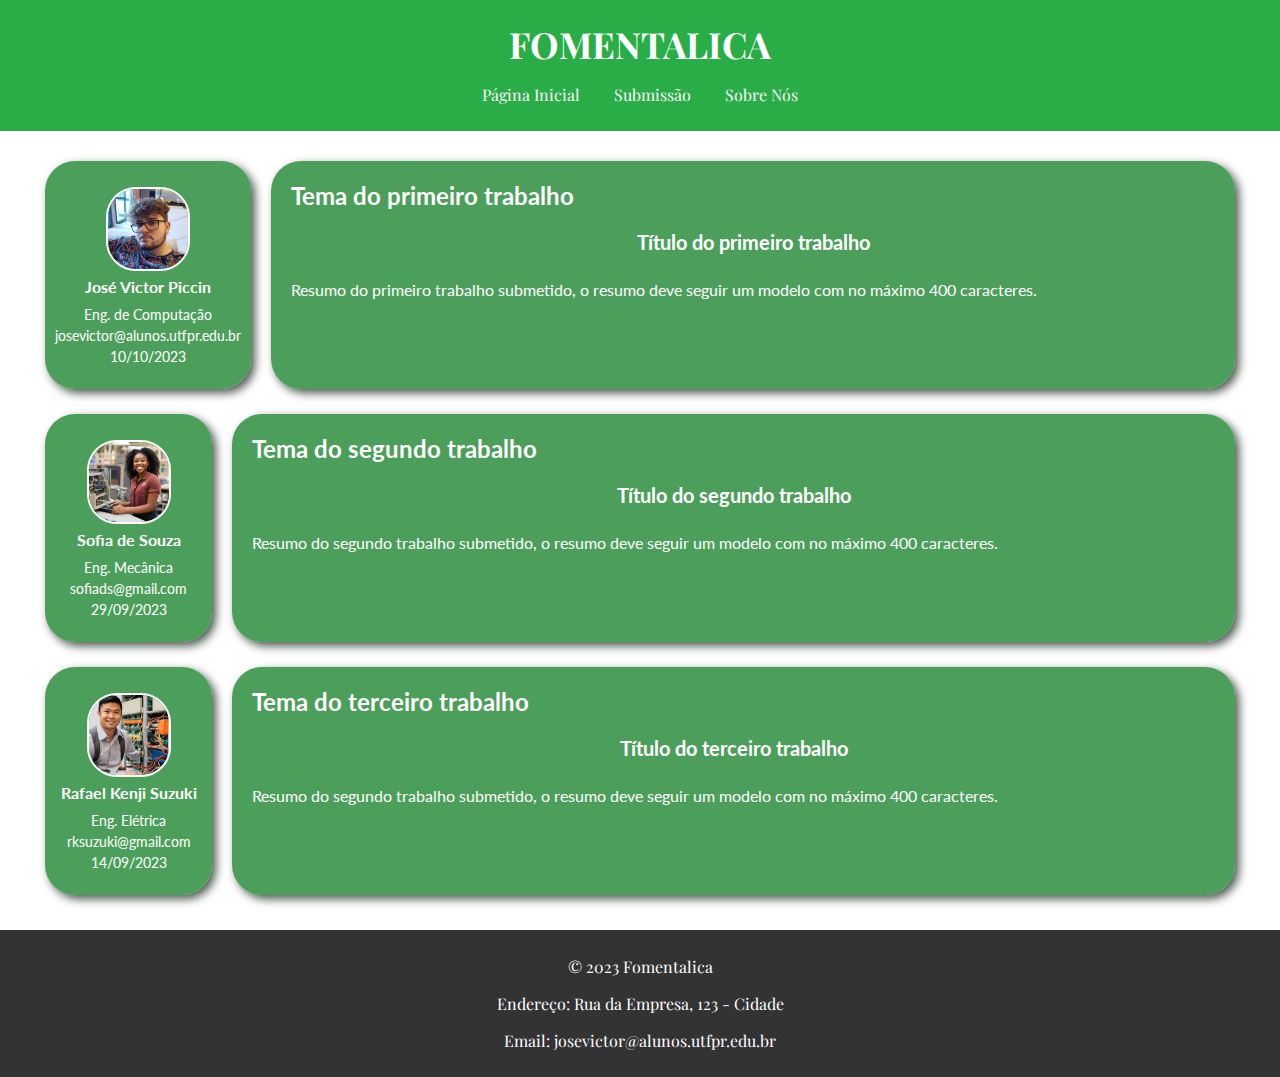
<file: index.html>
<!DOCTYPE html>
<html lang="pt">

<head>
    <meta charset="UTF-8">
    <meta name="viewport" content="width=device-width, initial-scale=1.0">
    <title>Página Inicial</title>
    <link href="https://fonts.googleapis.com/css?family=Playfair+Display&display=swap" rel="stylesheet">
    <link href="https://fonts.googleapis.com/css?family=Lato&display=swap" rel="stylesheet">
    <link rel="stylesheet" href="css/global.css">
    <link rel="stylesheet" href="css/inicio.css">
</head>

<body>
    <header>
        <h1>FOMENTALICA</h1>
        <nav>
            <ul>
                <li><a href="index.html">Página Inicial</a></li>
                <li><a href="submissao.html">Submissão</a></li>
                <li><a href="sobre.html">Sobre Nós</a></li>
            </ul>
        </nav>
    </header>
    <main>
        <div class="container">
            <div class="section">
                <p class="profile-picture"> <img src="figures/profile-picture.jfif" alt="user1_profile_picture">
                </p>
                <p class="autor">José Victor Piccin</p>
                <p class="info"> Eng. de Computação</p>
                <p class="info">josevictor@alunos.utfpr.edu.br</p>
                <p class="info">10/10/2023</p>
            </div>
            <div class="section">
                <h2>Tema do primeiro trabalho</h2>
                <h2 class="titulo">Título do primeiro trabalho</h2>
                <p class="description">Resumo do primeiro trabalho submetido, o resumo deve seguir um modelo com no
                    máximo 400 caracteres.</p>
            </div>
        </div>

        <div class="container">
            <div class="section">
                <p class="profile-picture"> <img src="figures/profile-picture-2.png" alt="user2_profile_picture">
                </p>
                <p class="autor">Sofia de Souza</p>
                <p class="info"> Eng. Mecânica</p>
                <p class="info">sofiads@gmail.com</p>
                <p class="info">29/09/2023</p>
            </div>
            <div class="section">
                <h2>Tema do segundo trabalho</h2>
                <h2 class="titulo">Título do segundo trabalho</h2>
                <p class="description">Resumo do segundo trabalho submetido, o resumo deve seguir um modelo com no
                    máximo 400 caracteres.</p>
            </div>
        </div>

        <div class="container">
            <div class="section">
                <p class="profile-picture"> <img src="figures/profile-picture-3.png" alt="user3_profile_picture">
                </p>
                <p class="autor">Rafael Kenji Suzuki</p>
                <p class="info"> Eng. Elétrica</p>
                <p class="info">rksuzuki@gmail.com</p>
                <p class="info">14/09/2023</p>
            </div>
            <div class="section">
                <h2>Tema do terceiro trabalho</h2>
                <h2 class="titulo">Título do terceiro trabalho</h2>
                <p class="description">Resumo do segundo trabalho submetido, o resumo deve seguir um modelo com no
                    máximo 400 caracteres.</p>
            </div>
        </div>
    </main>
    <footer>
        <p>&copy; 2023 Fomentalica</p>
        <p>Endereço: Rua da Empresa, 123 - Cidade</p>
        <p>Email: josevictor@alunos.utfpr.edu.br</p>
    </footer>
</body>

</html>
</file>
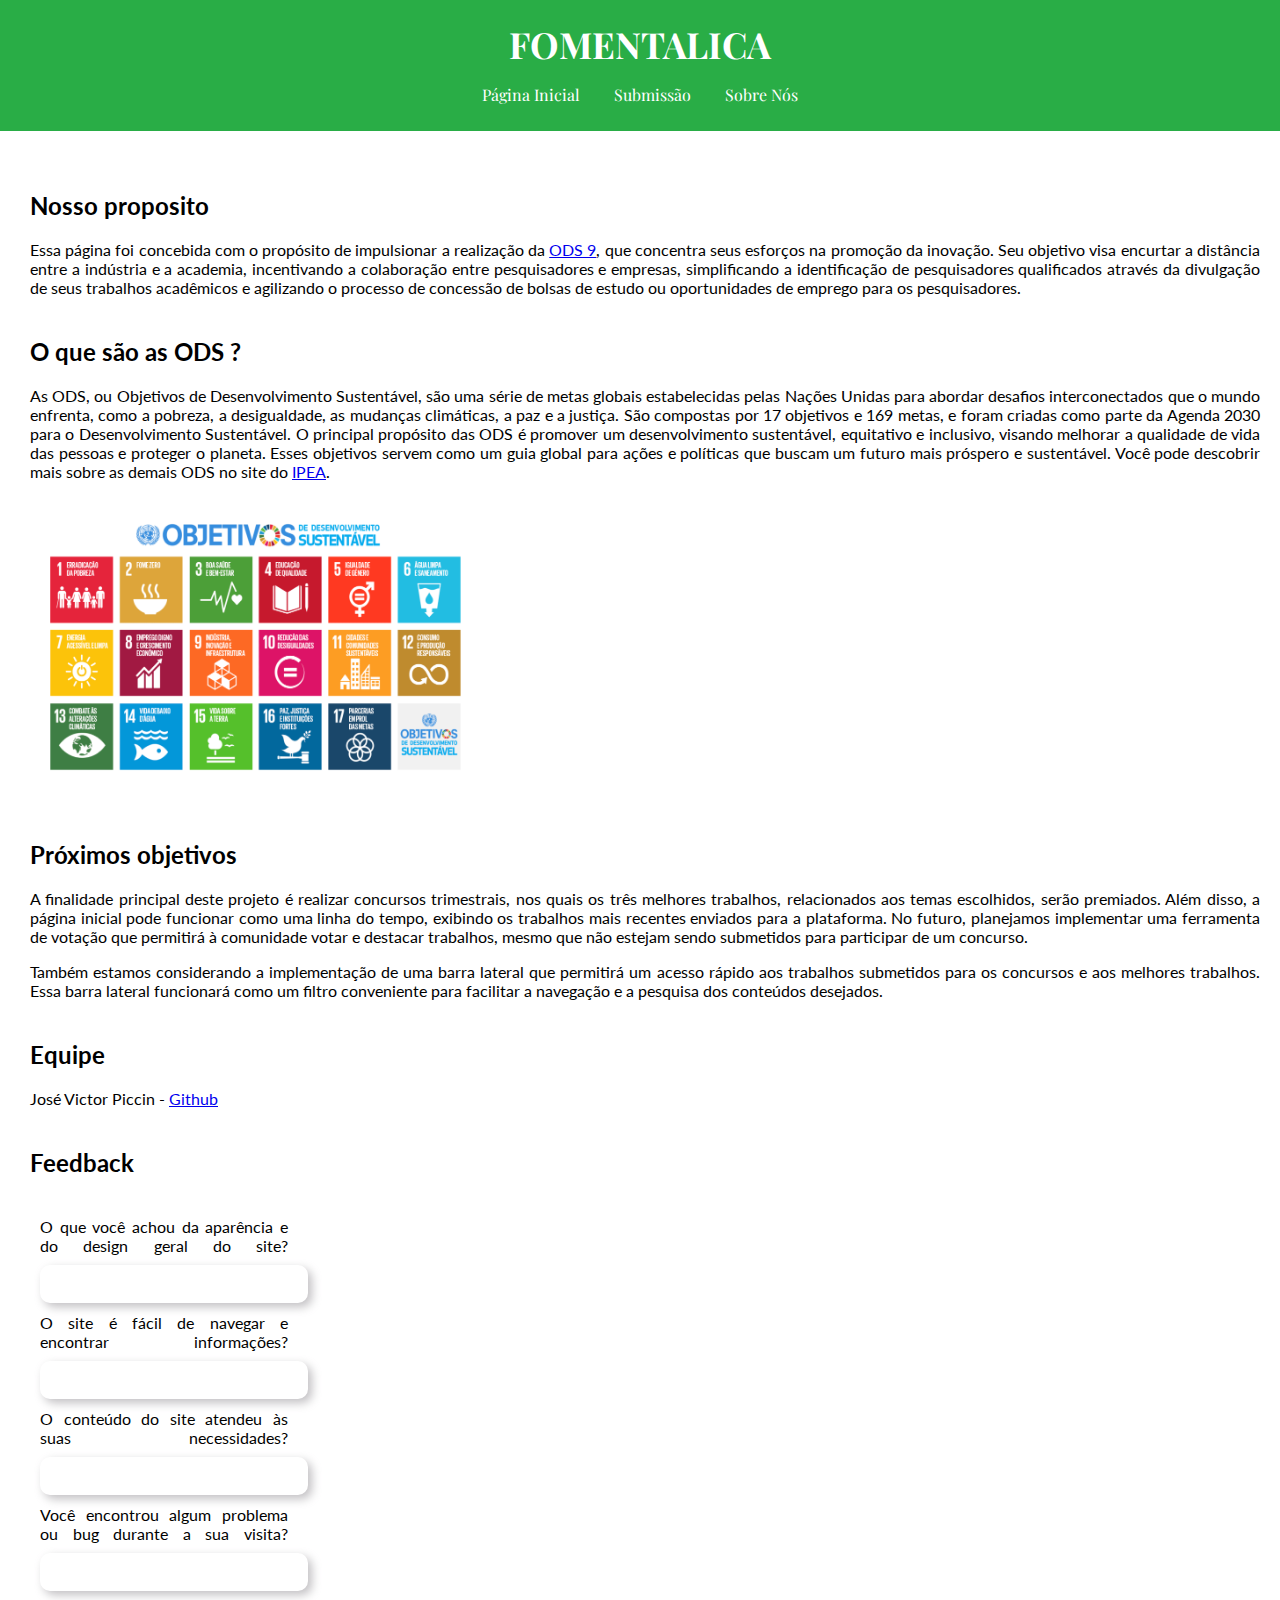
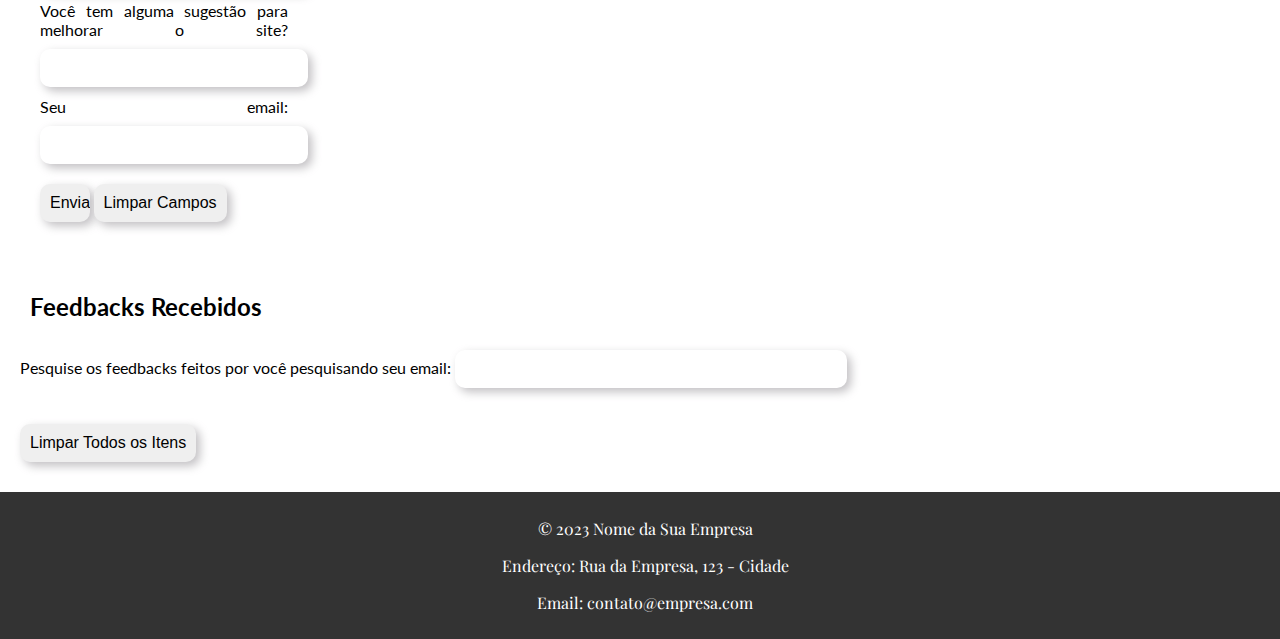
<file: sobre.html>
<!DOCTYPE html>
<html lang="pt">

<head>
    <meta charset="UTF-8">
    <meta name="viewport" content="width=device-width, initial-scale=1.0">
    <title>Fomentalica</title>
    <link href="https://fonts.googleapis.com/css?family=Playfair+Display&display=swap" rel="stylesheet">
    <link href="https://fonts.googleapis.com/css?family=Lato&display=swap" rel="stylesheet">
    <link rel="stylesheet" href="css/global.css">
    <link rel="stylesheet" href="css/sobre.css">
</head>

<body>
    <header>
        <h1>FOMENTALICA</h1>
        <nav>
            <ul>
                <li><a href="index.html">Página Inicial</a></li>
                <li><a href="submissao.html">Submissão</a></li>
                <li><a href="sobre.html">Sobre Nós</a></li>
            </ul>
        </nav>
    </header>
    <main>
        <p class="solid"></p>
        <h2>Nosso proposito</h2>
        <p class="sobre">
            Essa página foi concebida com o propósito de impulsionar a realização da <a
                href="https://www.ipea.gov.br/ods/ods9.html">ODS 9</a>, que concentra seus
            esforços na promoção da inovação. Seu objetivo visa encurtar a distância entre a indústria e a academia,
            incentivando a colaboração entre pesquisadores e
            empresas, simplificando a identificação de pesquisadores qualificados através da divulgação de seus
            trabalhos acadêmicos e agilizando o processo de concessão
            de bolsas de estudo ou oportunidades de emprego para os pesquisadores.
        </p>

        <h2>O que são as ODS ?</h2>
        <p class="sobre">
            As ODS, ou Objetivos de Desenvolvimento Sustentável, são uma série de metas globais estabelecidas pelas
            Nações Unidas para abordar desafios interconectados que o
            mundo enfrenta, como a pobreza, a desigualdade, as mudanças climáticas, a paz e a justiça. São compostas por
            17 objetivos e 169 metas, e foram criadas como parte
            da Agenda 2030 para o Desenvolvimento Sustentável. O principal propósito das ODS é promover um
            desenvolvimento sustentável, equitativo e inclusivo, visando melhorar
            a qualidade de vida das pessoas e proteger o planeta. Esses objetivos servem como um guia global para ações
            e políticas que buscam um futuro mais próspero e sustentável.
            Você pode descobrir mais sobre as demais ODS no site do <a href="https://www.ipea.gov.br/ods/">IPEA</a>.
        </p>
        <p class="imagem"> <img src="figures/objetivos.png" alt="ODS"> </p>

        <h2>Próximos objetivos</h2>
        <p class="sobre">
            A finalidade principal deste projeto é realizar concursos trimestrais, nos quais os três melhores trabalhos,
            relacionados aos temas escolhidos, serão premiados. Além disso, a página inicial pode funcionar como uma
            linha do tempo,
            exibindo os trabalhos mais recentes enviados para a plataforma. No futuro, planejamos implementar uma
            ferramenta de votação
            que permitirá à comunidade votar e destacar trabalhos, mesmo que não estejam sendo submetidos para
            participar de um concurso.
        </p>
        <p class="sobre">
            Também estamos considerando a implementação de uma barra lateral que permitirá um acesso rápido aos
            trabalhos submetidos para os concursos
            e aos melhores trabalhos. Essa barra lateral funcionará como um filtro conveniente para facilitar a
            navegação e a pesquisa dos conteúdos desejados.
        </p>

        <h2>Equipe</h2>
        <p class="sobre">José Victor Piccin - <a href="https://github.com/Josevpc">Github</a></p>

        <h2>Feedback</h2>
        <form id='sobre'>
            <label for="aparencia">O que você achou da aparência e do design geral do site?</label>
            <input type="text" id="aparencia" name="aparencia">

            <label for="navegacao">O site é fácil de navegar e encontrar informações?</label>
            <input type="text" id="navegacao" name="navegacao">

            <label for="content">O conteúdo do site atendeu às suas necessidades?</label>
            <input type="text" id="content" name="content">

            <label for="bug">Você encontrou algum problema ou bug durante a sua visita?</label>
            <input type="text" id="bug" name="bug">

            <label for="sugestao">Você tem alguma sugestão para melhorar o site?</label>
            <input type="text" id="sugestao" name="sugestao">

            <label for="email">Seu email: </label>
            <input type="email" name="email" id="email">

            <input type="submit" value="Enviar">
            <button type="reset">Limpar Campos</button>
        </form>

        <h2>Feedbacks Recebidos</h2>
        <label for="searchInput" class="main">Pesquise os feedbacks feitos por você pesquisando seu email: </label>
        <input type="text" id="searchInput" name="searchInput" class="search">
        <ul id="list"></ul>
        <button id="clearAll">Limpar Todos os Itens</button>
    </main>
    <footer>
        <p>&copy; 2023 Nome da Sua Empresa</p>
        <p>Endereço: Rua da Empresa, 123 - Cidade</p>
        <p>Email: contato@empresa.com</p>
    </footer>
    <script src="sobreScript.js"></script>
</body>

</html>
</file>
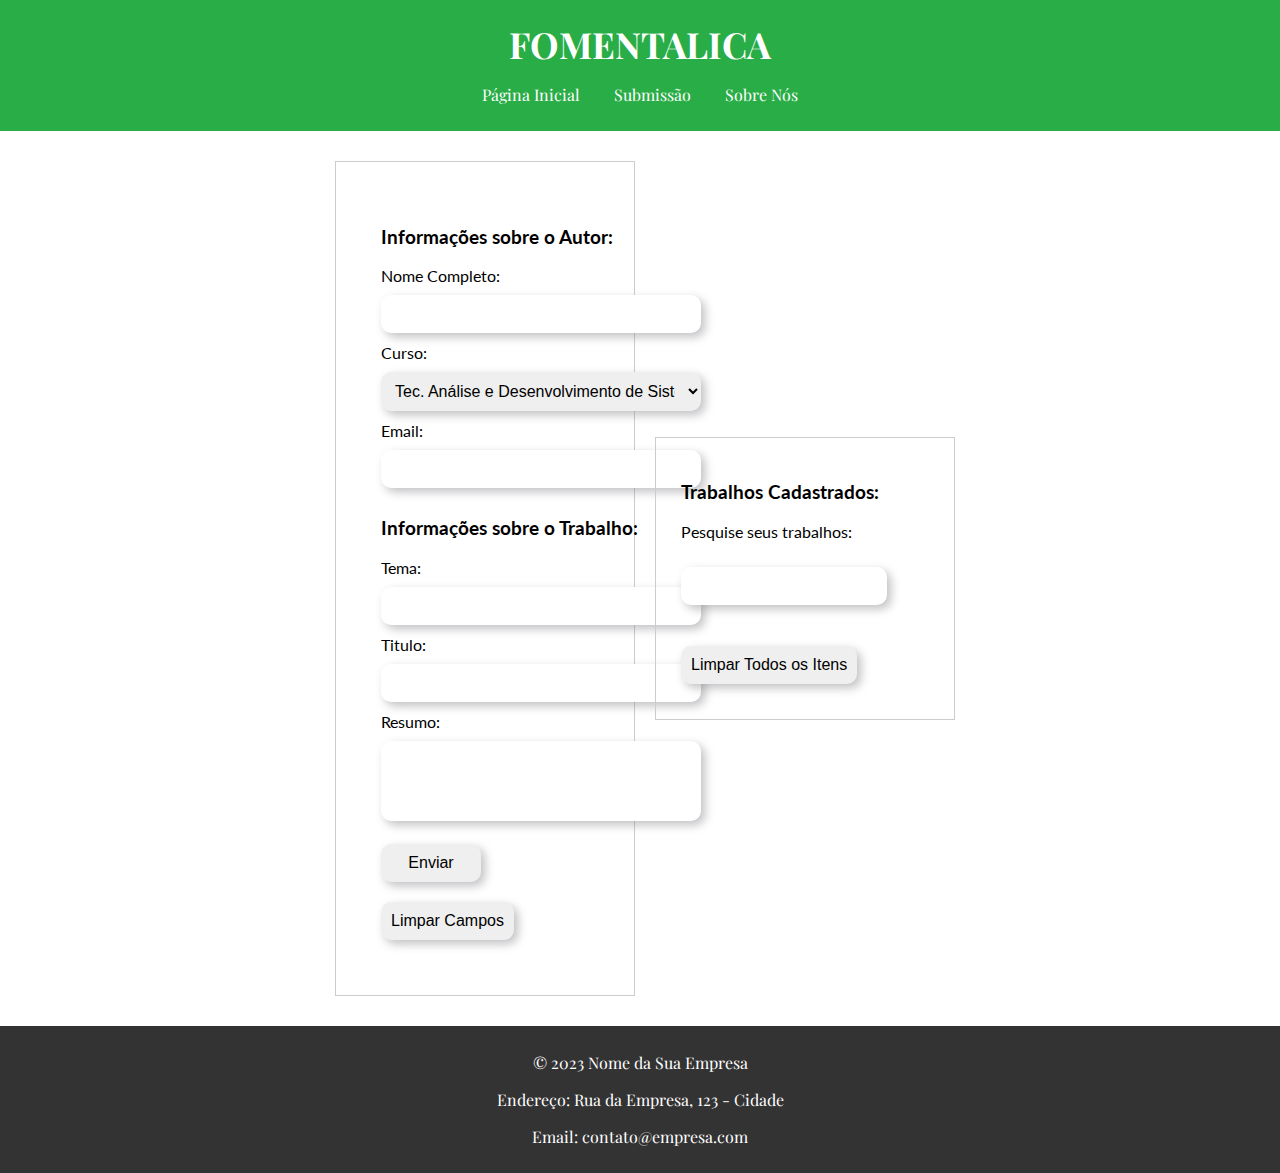
<file: submissao.html>
<!DOCTYPE html>
<html lang="pt">

<head>
    <meta charset="UTF-8">
    <meta name="viewport" content="width=device-width, initial-scale=1.0">
    <title>Fomentalica</title>
    <link href="https://fonts.googleapis.com/css?family=Playfair+Display&display=swap" rel="stylesheet">
    <link href="https://fonts.googleapis.com/css?family=Lato&display=swap" rel="stylesheet">
    <link rel="stylesheet" href="css/global.css">
    <link rel="stylesheet" href="css/submissao.css">
</head>

<body>
    <header>
        <h1>FOMENTALICA</h1>
        <nav>
            <ul>
                <li><a href="index.html">Página Inicial</a></li>
                <li><a href="submissao.html">Submissão</a></li>
                <li><a href="sobre.html">Sobre Nós</a></li>
            </ul>
        </nav>
    </header>
    <main>
        <div class="container">
            <div class="section">
                <form id="submission">
                    <h3>Informações sobre o Autor: </h3>
                    <label for="nome">Nome Completo:</label><br>
                    <input type="text" id="nome" name="nome">
                    <label for="curso">Curso:</label><br>
                    <select name="curso" id="curso">
                        <option value="ads">Tec. Análise e Desenvolvimento de Sistemas</option>
                        <option value="comp">Eng. Computação</option>
                        <option value="controle">Eng. de Controle e Automação</option>
                        <option value="eletronica">Eng. Eletrônica</option>
                        <option value="eletrica">Eng. Elétrica</option>
                        <option value="mec">Eng. Mecânica</option>
                        <option value="software">Eng. de Software</option>
                    </select>
                    <label for="contato">Email:</label>
                    <input type="email" id="contato" name="contato">
                    <h3>Informações sobre o Trabalho: </h3>
                    <label for="tema">Tema:</label>
                    <input type="text" id="tema" name="tema">
                    <label for="titulo-trabalho">Titulo:</label>
                    <input type="text" id="titulo-trabalho" name="titulo-trabalho">
                    <label for="resumo">Resumo:</label><br>
                    <textarea id="resumo" name="resumo" rows="4" cols="50"></textarea>

                    <input type="submit" value="Enviar">
                    <button type="reset">Limpar Campos</button>
                </form>
            </div>
            <div class="section">
                <h3>Trabalhos Cadastrados: </h3>
                <label for="searchInput" class="main">Pesquise seus trabalhos:</p></label>
                <input type="text" id="searchInput" name="searchInput" class="search">
                <ul id="list"></ul>
                <button id="clearAll" class="clearAll">Limpar Todos os Itens</button>
            </div>
        </div>
    </main>
    <footer>
        <p>&copy; 2023 Nome da Sua Empresa</p>
        <p>Endereço: Rua da Empresa, 123 - Cidade</p>
        <p>Email: contato@empresa.com</p>
    </footer>

    <script src="submissaoScript.js"></script>
</body>

</html>
</file>
<file: css/global.css>
/*CSS BODY*/
body {
    box-sizing: border-box;
    margin: 0;
    padding: 0;
    font-family: 'Lato', sans-serif;
}

/*CSS HEADER*/
header {
    background-color: #29ad46;
    color: #fff;
    padding: 10px 0;
    text-align: center;
    font-family: 'Playfair Display', serif;
    position: relative;
    top: 0;
    left: 0;
    right: 0;
    z-index: 10;
}

h1 {
    font-size: 36px;
    margin: 10px;
}

nav ul {
    list-style: none;
    padding: 0;
}

nav li {
    display: inline;
    margin: 0 15px;
}

nav a {
    text-decoration: none;
    color: #fff;
}

/*CSS MAIN*/

main {
    background-color: #ffffff;
    color: #ffff;
    padding: 20px;
    text-align: justify;
    min-height: calc(100vh - (122px + 138px));
}

/*CSS FOOTER*/

footer {
    background-color: #333;
    color: #fff;
    text-align: center;
    font-family: 'Playfair Display', serif;
    padding: 10px 0;
    position: relative;
    left: 0;
    right: 0;
    bottom: 0;
    z-index: 999;
}
</file>
<file: css/inicio.css>
div {
    margin: 5px 10px;
    border-style: hidden;
    border-radius: 30px;
    padding: 5px;
}

.container {
    display: flex;
    background-color: #ffffff;
}

.container:first-child {
    margin-top: 0;
}

.section {
    flex: 1;
    background-color: #268a37d2;
    border-style: hidden;
    padding: 10px;
    display: flex;
    flex-direction: column;
    box-shadow: 4px 4px 10px #4c574e;
}

.section:first-child {
    flex: 0.15;
}

img {
    display: block;
    margin: 0 auto;
    width: 80px;
    height: 80px;
    border: solid #ffffff 2px;
    border-radius: 30px;
}

.autor {
    text-align: center;
    font-size: 16px;
    font-weight: bold;
    margin-top: -10px;
    margin-bottom: 20px;
}

.info {
    text-align: center;
    font-size: 14px;
    margin-top: -10px;
}

h2 {
    font-size: 24px;
    margin: 10px;
    text-align: left;
}

.titulo {
    font-size: 20px;
    text-align: center;
}

.description {
    margin-left: 10px;
    text-align: justify;
}
</file>
<file: css/sobre.css>
h2 {
    margin-top: 40px;
    margin-left: 10px;
    color: #000;
}

p {
    margin-left: 10px;
}

h2:first-child {
    margin-top: 10px;
}

.sobre {
    color: #000;
}

img {
    width: 450px;
    height: 300px;
}

form {
    width: 20%;
    padding: 20px;
}

label {
    color: #000;
}

input {
    padding: 10px;
    margin: 10px 0;
    border: 0;
    box-shadow: 4px 4px 10px #847f857e;
    border-radius: 10px;
    font-size: inherit;
    width: 100%;
}

input.search {
    width: 30%;
}

input[type=submit] {
    width: 20%;
}

button {
    padding: 10px;
    margin: 10px 0;
    border: 0;
    box-shadow: 4px 4px 10px #847f857e;
    border-radius: 10px;
    font-size: inherit;
    width: auto;
}

p.main {
    color: black;
}

ul {
    color: black;
}
</file>
<file: css/submissao.css>
div {
    margin: 5px 10px;
    border-style: hidden;
    text-align: left;
    padding: 5px;
    width: 100%;
}

p.main {
    color: black;
}

ul {
    color: black;
}

.container {
    height: 100%;
    margin: 0;
    display: flex;
    justify-content: center;
    align-items: center;
}

.section {
    width: 20%;
    padding: 25px;
    border: 1px solid #ccc;
}

h2 {
    color: #000;
}

h3 {
    width: 200%;
    color: #000;
}

form {
    width: 200px;
    padding: 20px;
}

label {
    color: #000;
}

input {
    padding: 10px;
    margin: 10px 0;
    border: 0;
    box-shadow: 4px 4px 10px #847f857e;
    border-radius: 10px;
    font-size: inherit;
    width: 150%;
}

input.search {
    width: 75%;
}

select {
    padding: 10px;
    margin: 10px 0;
    border: 0;
    box-shadow: 4px 4px 10px #847f857e;
    border-radius: 10px;
    font-size: inherit;
    width: 160%;
}

textarea {
    resize: none;
    padding: 10px;
    margin: 10px 0;
    border: 0;
    box-shadow: 4px 4px 10px #847f857e;
    border-radius: 10px;
    font-size: inherit;
    width: 150%;
}

input[type=submit] {
    width: 50%;
}

button {
    padding: 10px;
    margin: 10px 0;
    border: 0;
    box-shadow: 4px 4px 10px #847f857e;
    border-radius: 10px;
    font-size: inherit;
    width: auto;
}

button.clearAll {
    margin-top: 15px;
}
</file>
